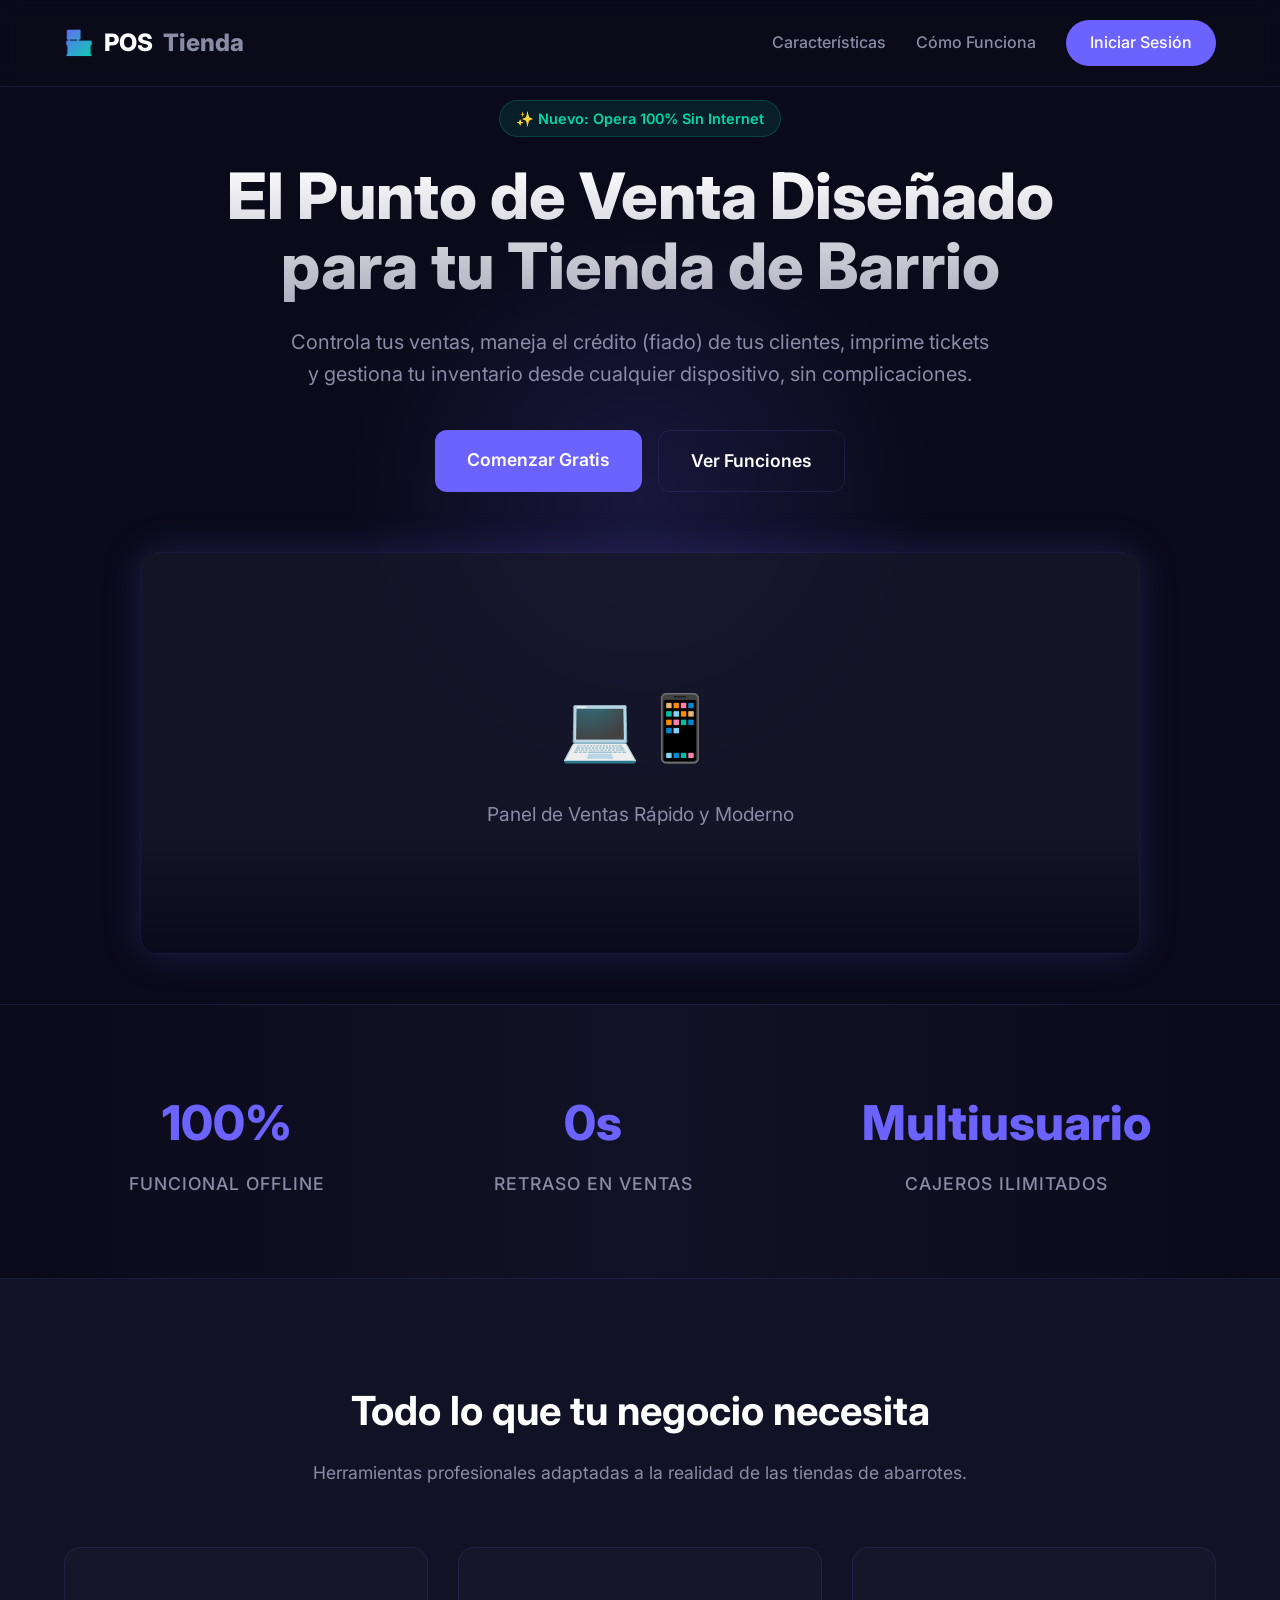
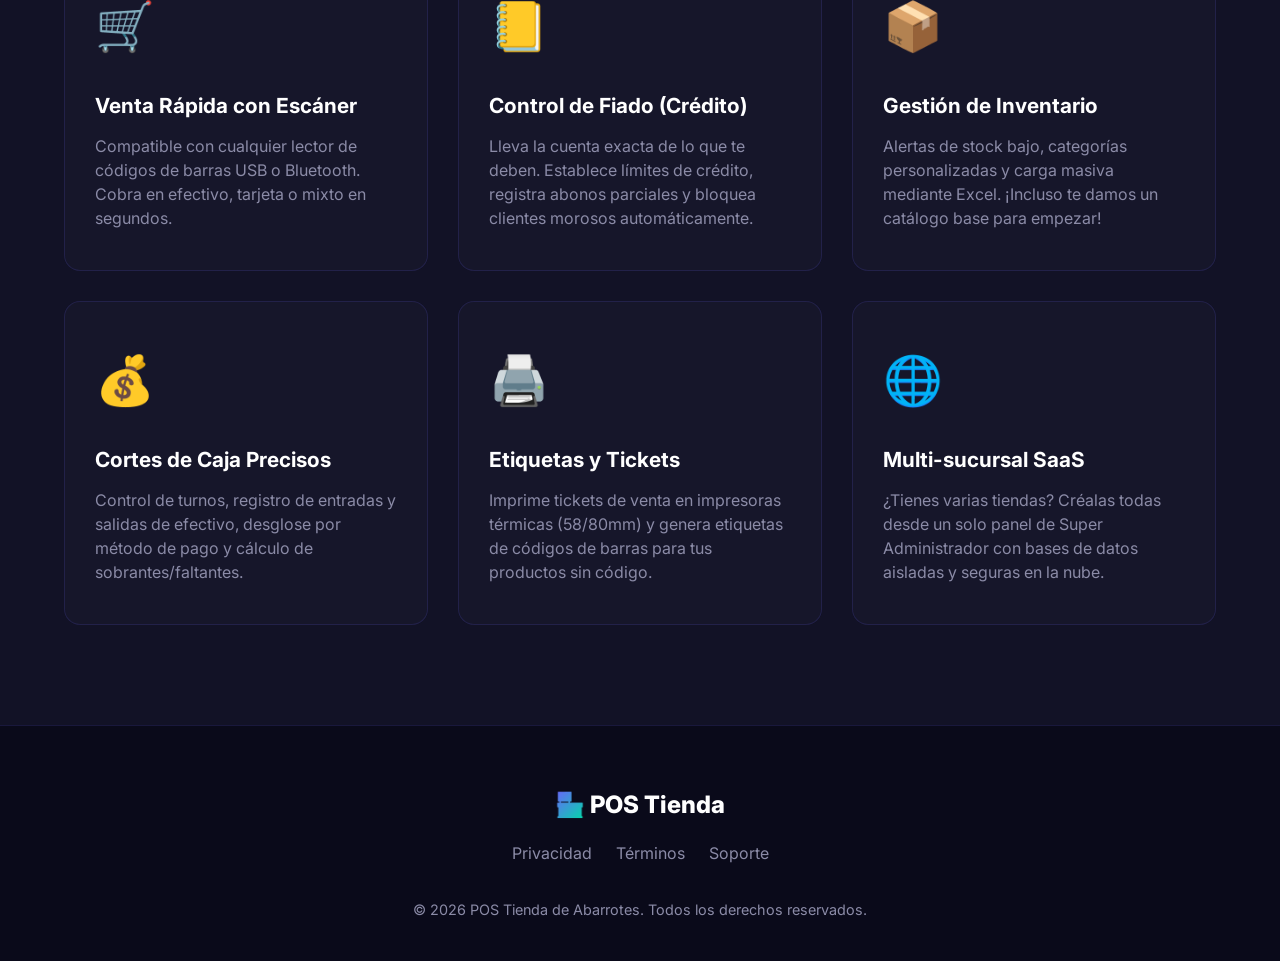
<file: index.html>
<!DOCTYPE html>
<html lang="es">
<head>
  <meta charset="UTF-8">
  <meta name="viewport" content="width=device-width, initial-scale=1.0">
  <title>POS Tienda | Sistema de Punto de Venta Inteligente</title>
  <meta name="description" content="El sistema de punto de venta ideal para tiendas de abarrotes. Multi-caja, control de fiado, lector de códigos y operación 100% offline.">
  <link rel="stylesheet" href="css/landing.css">
</head>
<body>
  <!-- Navegación -->
  <nav class="nav">
    <a href="#" class="logo">
      <span class="logo-icon">🏪</span> POS<span style="color:var(--text-muted)">Tienda</span>
    </a>
    <div class="nav-links">
      <a href="#caracteristicas">Características</a>
      <a href="#como-funciona">Cómo Funciona</a>
      <a href="login.html" class="btn-login">Iniciar Sesión</a>
    </div>
  </nav>

  <!-- Hero Section -->
  <header class="hero">
    <span class="badge">✨ Nuevo: Opera 100% Sin Internet</span>
    <h1>El Punto de Venta Diseñado para tu Tienda de Barrio</h1>
    <p>Controla tus ventas, maneja el crédito (fiado) de tus clientes, imprime tickets y gestiona tu inventario desde cualquier dispositivo, sin complicaciones.</p>
    
    <div class="hero-btns">
      <a href="login.html" class="btn-primary">Comenzar Gratis</a>
      <a href="#caracteristicas" class="btn-outline">Ver Funciones</a>
    </div>
    
    <div class="hero-image">
      <!-- Un placeholder estilizado para representar el POS -->
      <div style="background:var(--bg-card); height:400px; display:flex; align-items:center; justify-content:center; color:var(--text-muted); font-size:1.2rem; border-radius:12px;">
        <div style="text-align:center;">
          <div style="font-size:4rem; margin-bottom:20px;">💻📱</div>
          Panel de Ventas Rápido y Moderno
        </div>
      </div>
    </div>
  </header>

  <!-- Stats -->
  <section class="stats">
    <div class="stat-item">
      <div class="stat-num">100%</div>
      <div class="stat-label">Funcional Offline</div>
    </div>
    <div class="stat-item">
      <div class="stat-num">0s</div>
      <div class="stat-label">Retraso en Ventas</div>
    </div>
    <div class="stat-item">
      <div class="stat-num">Multiusuario</div>
      <div class="stat-label">Cajeros Ilimitados</div>
    </div>
  </section>

  <!-- Características -->
  <section id="caracteristicas" class="features">
    <div class="section-title">
      <h2>Todo lo que tu negocio necesita</h2>
      <p>Herramientas profesionales adaptadas a la realidad de las tiendas de abarrotes.</p>
    </div>
    
    <div class="grid">
      <!-- Feature 1 -->
      <div class="feature-card">
        <div class="feature-icon">🛒</div>
        <h3>Venta Rápida con Escáner</h3>
        <p>Compatible con cualquier lector de códigos de barras USB o Bluetooth. Cobra en efectivo, tarjeta o mixto en segundos.</p>
      </div>
      
      <!-- Feature 2 -->
      <div class="feature-card">
        <div class="feature-icon">📒</div>
        <h3>Control de Fiado (Crédito)</h3>
        <p>Lleva la cuenta exacta de lo que te deben. Establece límites de crédito, registra abonos parciales y bloquea clientes morosos automáticamente.</p>
      </div>
      
      <!-- Feature 3 -->
      <div class="feature-card">
        <div class="feature-icon">📦</div>
        <h3>Gestión de Inventario</h3>
        <p>Alertas de stock bajo, categorías personalizadas y carga masiva mediante Excel. ¡Incluso te damos un catálogo base para empezar!</p>
      </div>
      
      <!-- Feature 4 -->
      <div class="feature-card">
        <div class="feature-icon">💰</div>
        <h3>Cortes de Caja Precisos</h3>
        <p>Control de turnos, registro de entradas y salidas de efectivo, desglose por método de pago y cálculo de sobrantes/faltantes.</p>
      </div>
      
      <!-- Feature 5 -->
      <div class="feature-card">
        <div class="feature-icon">🖨️</div>
        <h3>Etiquetas y Tickets</h3>
        <p>Imprime tickets de venta en impresoras térmicas (58/80mm) y genera etiquetas de códigos de barras para tus productos sin código.</p>
      </div>
      
      <!-- Feature 6 -->
      <div class="feature-card">
        <div class="feature-icon">🌐</div>
        <h3>Multi-sucursal SaaS</h3>
        <p>¿Tienes varias tiendas? Créalas todas desde un solo panel de Super Administrador con bases de datos aisladas y seguras en la nube.</p>
      </div>
    </div>
  </section>

  <!-- Footer -->
  <footer>
    <div class="footer-logo">
      <span class="logo-icon">🏪</span> POS Tienda
    </div>
    <div class="footer-links">
      <a href="#">Privacidad</a>
      <a href="#">Términos</a>
      <a href="#">Soporte</a>
    </div>
    <div class="copyright">
      &copy; 2026 POS Tienda de Abarrotes. Todos los derechos reservados.
    </div>
  </footer>
</body>
</html>
</file>
<file: css/landing.css>
/* ============================================
   LANDING PAGE STYLES - POS SaaS
   ============================================ */
   @import url('https://fonts.googleapis.com/css2?family=Inter:wght@300;400;500;600;700;800&display=swap');

   :root {
     --bg-base: #0a0a1a;
     --bg-surface: #121226;
     --bg-card: rgba(25, 25, 45, 0.7);
     --primary: #6C63FF;
     --primary-hover: #5a52d5;
     --success: #00D9A6;
     --text-main: #ffffff;
     --text-muted: #8b8ba7;
     --border: rgba(108, 99, 255, 0.15);
     --radius: 16px;
     --glow: 0 0 40px rgba(108, 99, 255, 0.2);
   }
   
   * { box-sizing: border-box; margin: 0; padding: 0; font-family: 'Inter', sans-serif; }
   body { background-color: var(--bg-base); color: var(--text-main); line-height: 1.6; overflow-x: hidden; }
   
   /* Header */
   .nav { position: fixed; top: 0; width: 100%; padding: 20px 5%; display: flex; justify-content: space-between; align-items: center; background: rgba(10,10,26,0.8); backdrop-filter: blur(10px); z-index: 100; border-bottom: 1px solid var(--border); }
   .logo { font-size: 1.5rem; font-weight: 800; display: flex; align-items: center; gap: 10px; color: #fff; text-decoration: none; }
   .logo-icon { background: linear-gradient(135deg, var(--primary), var(--success)); -webkit-background-clip: text; -webkit-text-fill-color: transparent; }
   .nav-links { display: flex; gap: 30px; align-items: center; }
   .nav-links a { color: var(--text-muted); text-decoration: none; font-weight: 500; transition: color 0.3s; }
   .nav-links a:hover { color: #fff; }
   .btn-login { background: var(--primary); color: #fff !important; padding: 10px 24px; border-radius: 30px; font-weight: 600; transition: all 0.3s; }
   .btn-login:hover { background: var(--primary-hover); box-shadow: var(--glow); transform: translateY(-2px); }
   
   /* Hero Section */
   .hero { min-height: 100vh; display: flex; flex-direction: column; justify-content: center; align-items: center; text-align: center; padding: 100px 5% 50px; position: relative; }
   .hero::before { content: ''; position: absolute; top: 20%; left: 50%; transform: translateX(-50%); width: 600px; height: 600px; background: radial-gradient(circle, rgba(108,99,255,0.15) 0%, rgba(10,10,26,0) 70%); z-index: -1; }
   .badge { background: rgba(0, 217, 166, 0.1); color: var(--success); padding: 6px 16px; border-radius: 20px; font-size: 0.9rem; font-weight: 600; margin-bottom: 24px; display: inline-block; border: 1px solid rgba(0, 217, 166, 0.2); }
   .hero h1 { font-size: 4rem; font-weight: 800; line-height: 1.1; margin-bottom: 24px; max-width: 900px; background: linear-gradient(180deg, #FFFFFF 0%, #B0B0C0 100%); -webkit-background-clip: text; -webkit-text-fill-color: transparent; }
   .hero p { font-size: 1.25rem; color: var(--text-muted); max-width: 700px; margin-bottom: 40px; }
   .hero-btns { display: flex; gap: 16px; justify-content: center; }
   .btn-primary { background: var(--primary); color: #fff; padding: 16px 32px; border-radius: 12px; font-size: 1.1rem; font-weight: 600; text-decoration: none; transition: all 0.3s; border: none; cursor: pointer; }
   .btn-primary:hover { background: var(--primary-hover); box-shadow: var(--glow); transform: translateY(-2px); }
   .btn-outline { background: transparent; color: #fff; border: 1px solid var(--border); padding: 16px 32px; border-radius: 12px; font-size: 1.1rem; font-weight: 600; text-decoration: none; transition: all 0.3s; }
   .btn-outline:hover { background: rgba(255,255,255,0.05); }
   
   .hero-image { margin-top: 60px; max-width: 1000px; width: 100%; border-radius: var(--radius); border: 1px solid var(--border); box-shadow: var(--glow); overflow: hidden; position: relative; }
   .hero-image img { width: 100%; display: block; }
   .hero-image::after { content: ''; position: absolute; inset: 0; background: linear-gradient(to top, var(--bg-base), transparent 30%); }
   
   /* Features Section */
   .features { padding: 100px 5%; background: var(--bg-surface); }
   .section-title { text-align: center; margin-bottom: 60px; }
   .section-title h2 { font-size: 2.5rem; font-weight: 700; margin-bottom: 16px; }
   .section-title p { color: var(--text-muted); font-size: 1.1rem; }
   .grid { display: grid; grid-template-columns: repeat(auto-fit, minmax(300px, 1fr)); gap: 30px; max-width: 1200px; margin: 0 auto; }
   .feature-card { background: var(--bg-card); border: 1px solid var(--border); padding: 40px 30px; border-radius: var(--radius); transition: all 0.3s; backdrop-filter: blur(10px); }
   .feature-card:hover { transform: translateY(-10px); border-color: var(--primary); box-shadow: var(--glow); }
   .feature-icon { font-size: 3rem; margin-bottom: 24px; display: inline-block; }
   .feature-card h3 { font-size: 1.3rem; margin-bottom: 12px; }
   .feature-card p { color: var(--text-muted); font-size: 1rem; line-height: 1.5; }
   
   /* Stats Banner */
   .stats { padding: 80px 5%; border-top: 1px solid var(--border); border-bottom: 1px solid var(--border); display: flex; justify-content: space-around; flex-wrap: wrap; gap: 40px; background: linear-gradient(90deg, rgba(10,10,26,1) 0%, rgba(18,18,38,1) 50%, rgba(10,10,26,1) 100%); }
   .stat-item { text-align: center; }
   .stat-num { font-size: 3rem; font-weight: 800; color: var(--primary); margin-bottom: 8px; }
   .stat-label { color: var(--text-muted); font-weight: 500; font-size: 1.1rem; text-transform: uppercase; letter-spacing: 1px; }
   
   /* Footer */
   footer { padding: 60px 5% 40px; text-align: center; border-top: 1px solid var(--border); }
   .footer-logo { font-size: 1.5rem; font-weight: 800; margin-bottom: 16px; }
   .footer-links { display: flex; justify-content: center; gap: 24px; margin-bottom: 32px; }
   .footer-links a { color: var(--text-muted); text-decoration: none; transition: color 0.3s; }
   .footer-links a:hover { color: #fff; }
   .copyright { color: var(--text-muted); font-size: 0.9rem; }
   
   @media (max-width: 768px) {
     .hero h1 { font-size: 2.5rem; }
     .hero-btns { flex-direction: column; }
     .nav-links { display: none; }
   }
</file>
